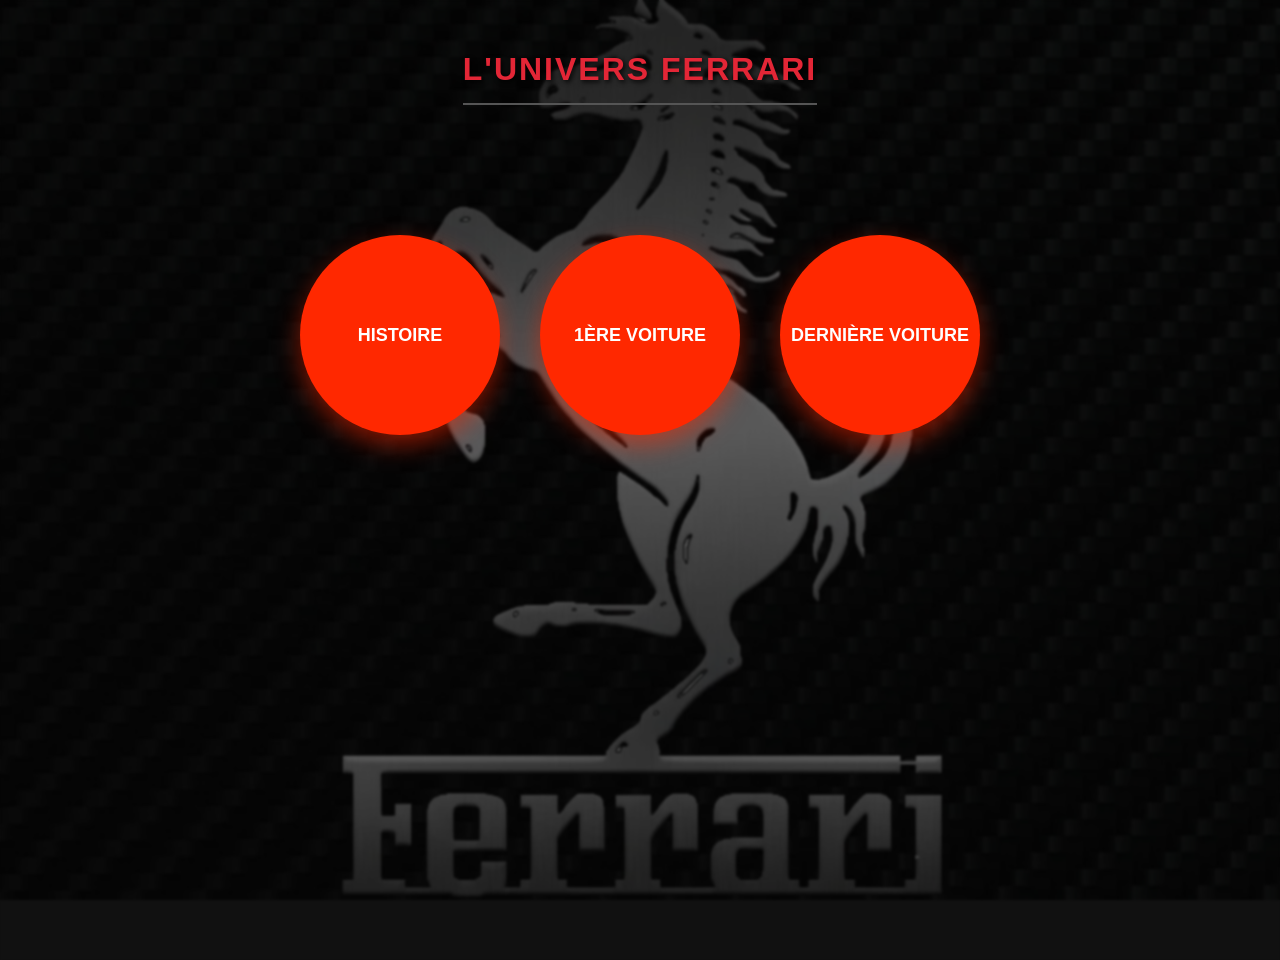
<file: index.html>
<!doctype html>
<html lang="fr">
<head>
    <meta charset="utf-8">
    <title>Ferrari - Accueil</title>
    <link rel="stylesheet" href="style.css" type="text/css" />
</head>
<body id="page-accueil">
    <div class="conteneur">
        <h1>L'UNIVERS FERRARI</h1>
        
        <div class="accueil-bulles">
            <a href="histoire.html" class="bulle-rouge">HISTOIRE</a>
            <a href="premiere.html" class="bulle-rouge">1ÈRE VOITURE</a>
            <a href="derniere.html" class="bulle-rouge">DERNIÈRE VOITURE</a>
        </div>
    </div>
</body>
</html>
</file>
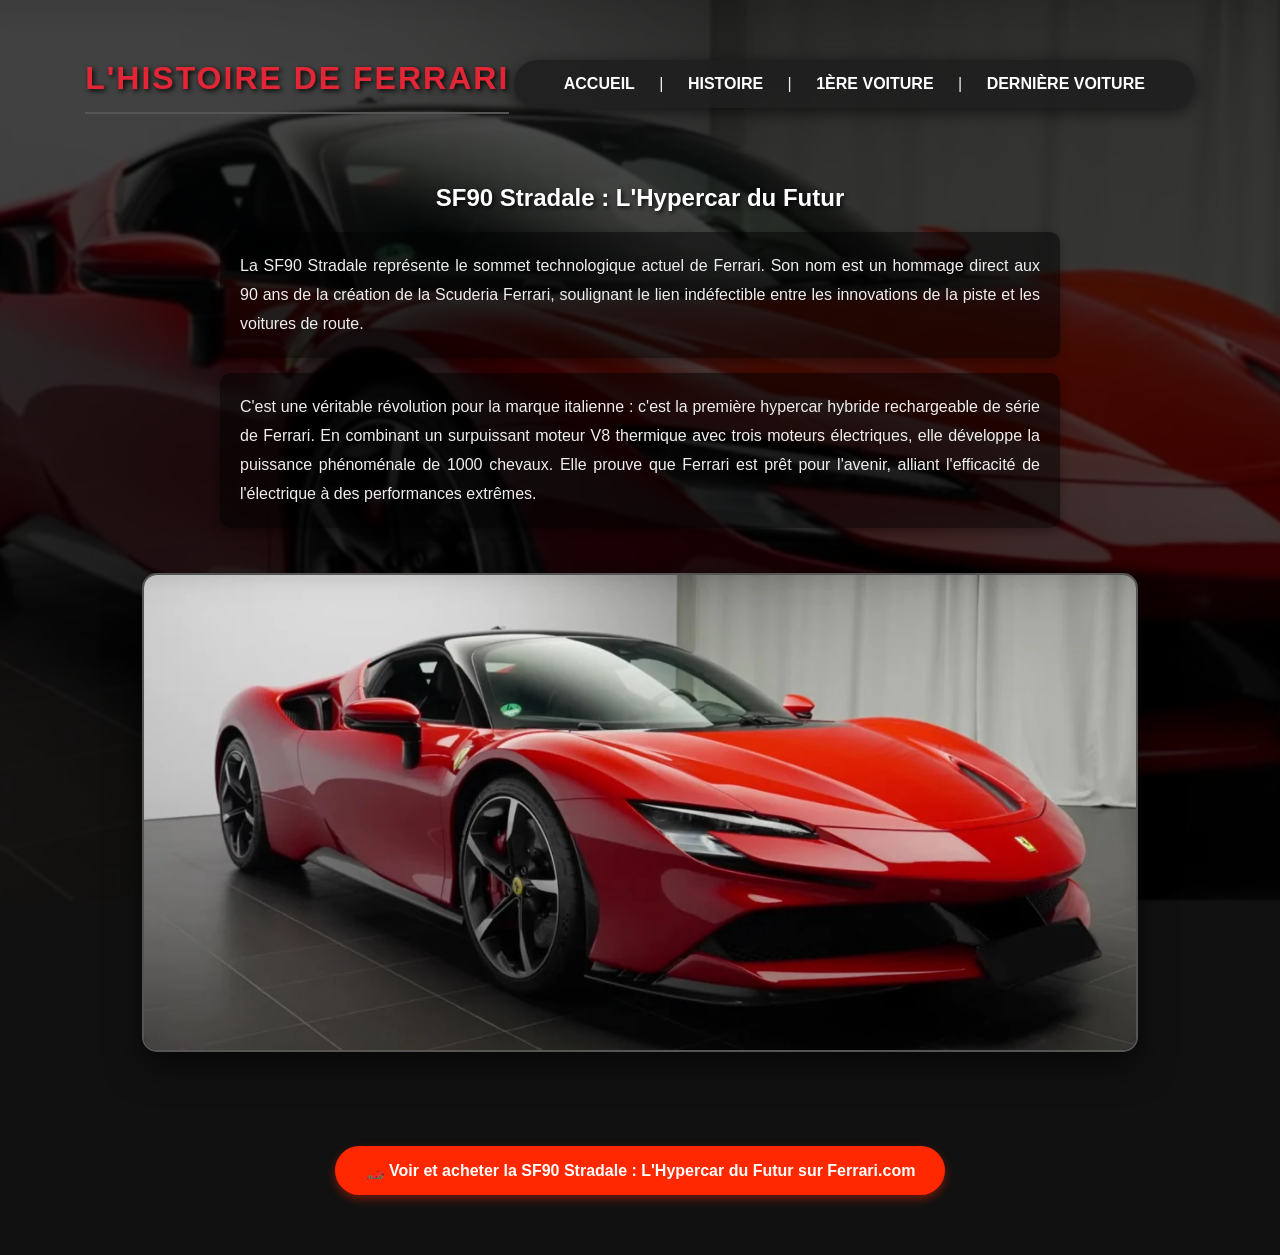
<file: derniere.html>
<!doctype html>
<html lang="fr">
<head>
    <meta charset="utf-8">
    <title>La Dernière Ferrari</title>
    <link rel="stylesheet" href="style.css" type="text/css" />
</head>
<body id="page-derniere">
    <div class="conteneur">
        <h1>L'HISTOIRE DE FERRARI</h1>
        <nav>
            <a href="index.html">ACCUEIL</a> | 
            <a href="histoire.html">HISTOIRE</a> | 
            <a href="premiere.html">1ÈRE VOITURE</a> | 
            <a href="derniere.html">DERNIÈRE VOITURE</a>
        </nav>

        <section id="derniere-voiture" class="onglet-contenu">
            <h2>SF90 Stradale : L'Hypercar du Futur</h2>
            <div class="presentation-voiture">
                <p>La SF90 Stradale représente le sommet technologique actuel de Ferrari. Son nom est un hommage direct aux 90 ans de la création de la Scuderia Ferrari, soulignant le lien indéfectible entre les innovations de la piste et les voitures de route.</p>
                <p>C'est une véritable révolution pour la marque italienne : c'est la première hypercar hybride rechargeable de série de Ferrari. En combinant un surpuissant moteur V8 thermique avec trois moteurs électriques, elle développe la puissance phénoménale de 1000 chevaux. Elle prouve que Ferrari est prêt pour l'avenir, alliant l'efficacité de l'électrique à des performances extrêmes.</p>
                <img src="derniere.webp" alt="Dernière Ferrari SF90" />
            </div>

            <div class="conteneur-bulle-ferrari">
                <a href="https://www.ferrari.com/fr-FR/auto/sf90-stradale" target="_blank" rel="noopener noreferrer" class="bulle-ferrari">
                    🏎️ Voir et acheter la SF90 Stradale : L'Hypercar du Futur sur Ferrari.com
                </a>
            </div>
        </section>
    </div>
</body>
</html>
</file>
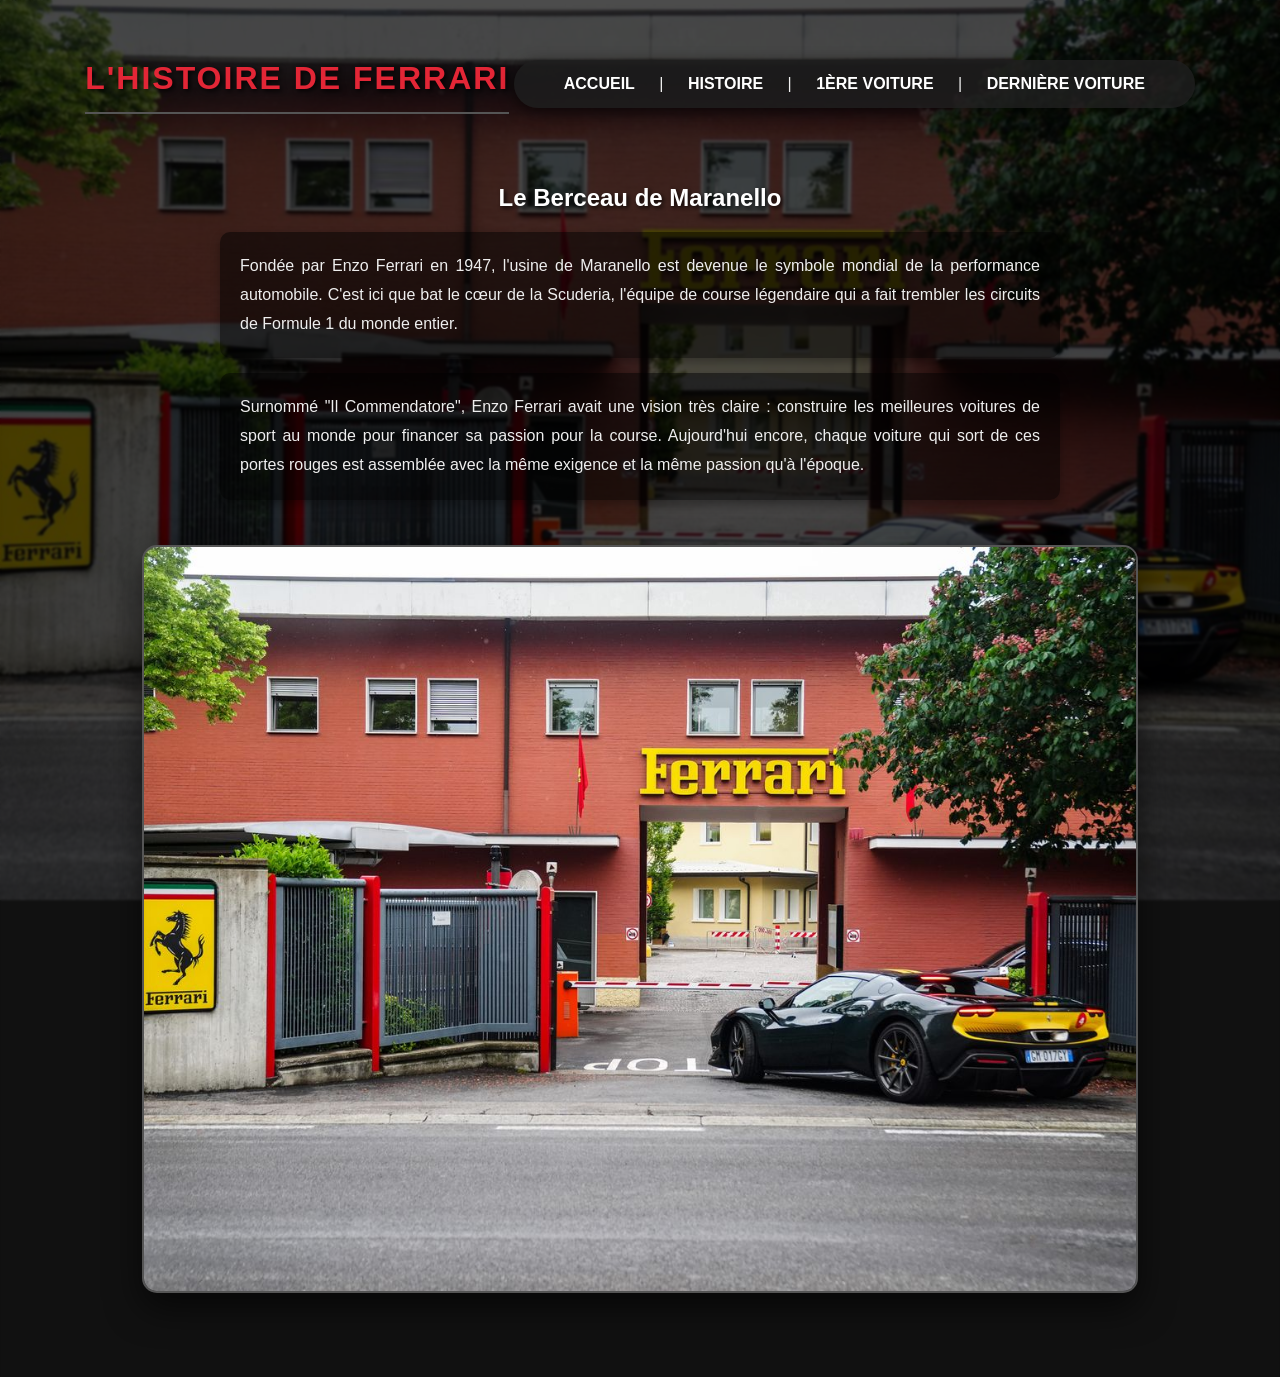
<file: histoire.html>
<!doctype html>
<html lang="fr">
<head>
    <meta charset="utf-8">
    <title>Ferrari - L'Histoire</title>
    <link rel="stylesheet" href="style.css" type="text/css" />
</head>
<body id="page-histoire">
    <div class="conteneur">
        <h1>L'HISTOIRE DE FERRARI</h1>
        <nav>
            <a href="index.html">ACCUEIL</a> | 
            <a href="histoire.html">HISTOIRE</a> | 
            <a href="premiere.html">1ÈRE VOITURE</a> | 
            <a href="derniere.html">DERNIÈRE VOITURE</a>
        </nav>

        <div>
            <h2>Le Berceau de Maranello</h2>
            <p>Fondée par Enzo Ferrari en 1947, l'usine de Maranello est devenue le symbole mondial de la performance automobile. C'est ici que bat le cœur de la Scuderia, l'équipe de course légendaire qui a fait trembler les circuits de Formule 1 du monde entier.</p>
            <p>Surnommé "Il Commendatore", Enzo Ferrari avait une vision très claire : construire les meilleures voitures de sport au monde pour financer sa passion pour la course. Aujourd'hui encore, chaque voiture qui sort de ces portes rouges est assemblée avec la même exigence et la même passion qu'à l'époque.</p>
            <img src="usine.jpg" alt="Usine Ferrari" />
        </div>
    </div>
</body>
</html>
</file>
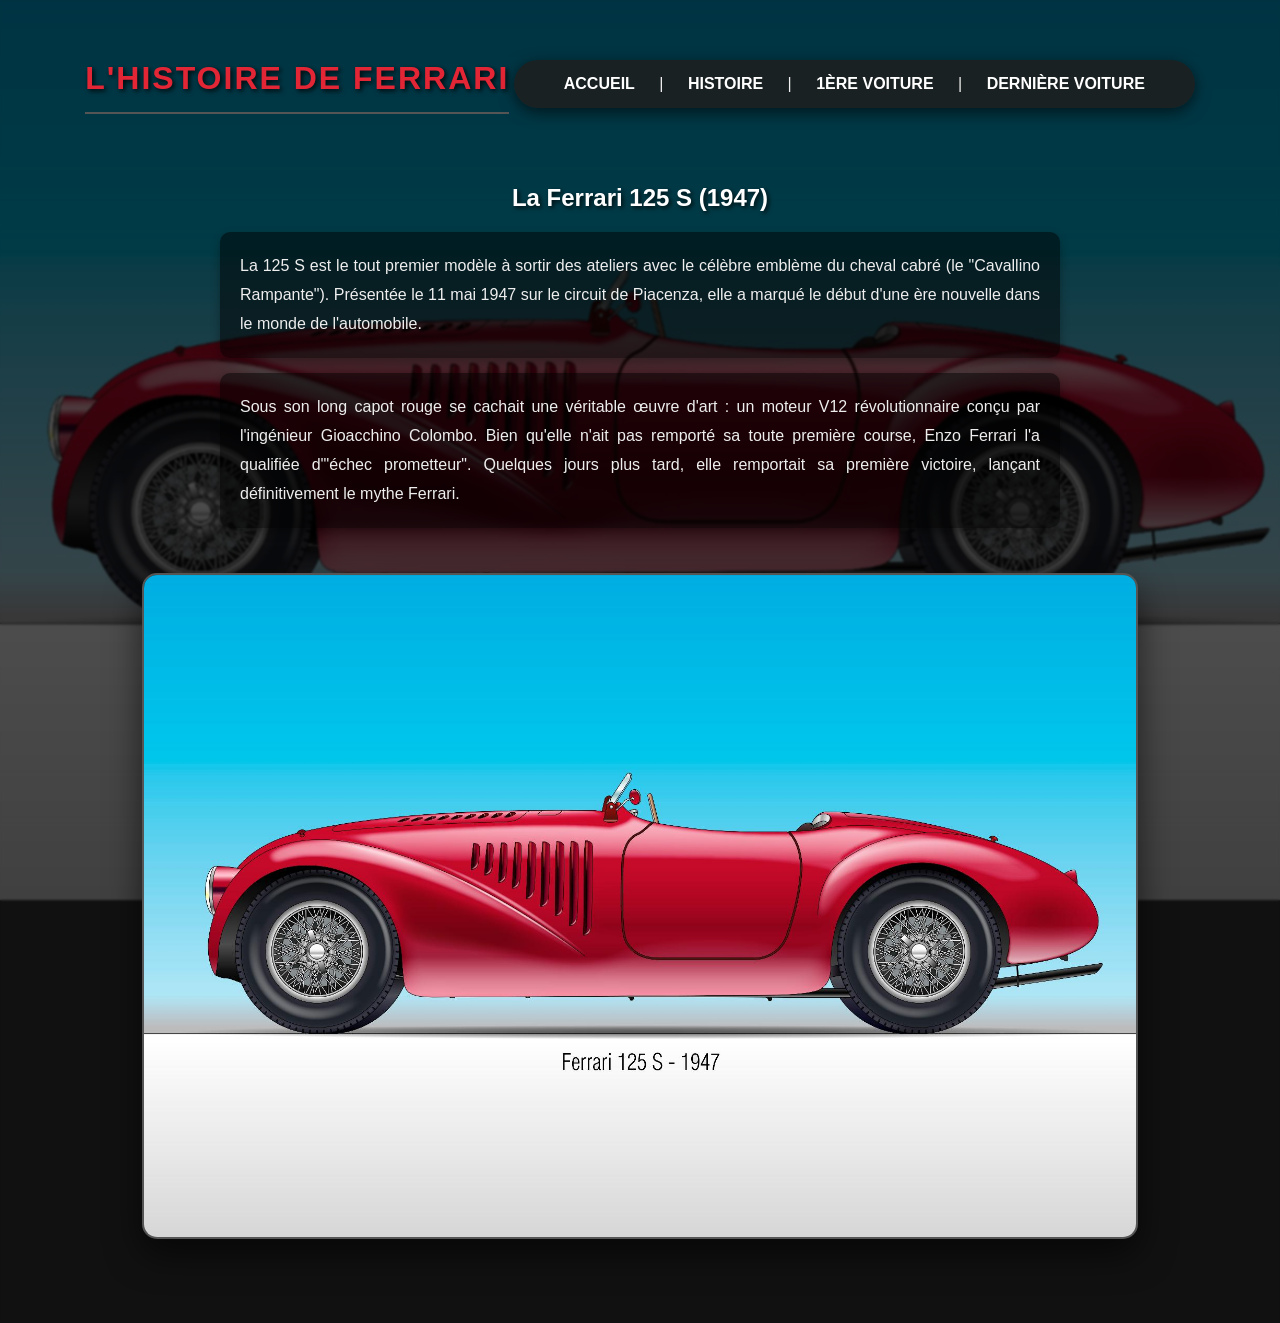
<file: premiere.html>
<!doctype html>
<html lang="fr">
<head>
    <meta charset="utf-8">
    <title>La Première Ferrari</title>
    <link rel="stylesheet" href="style.css" type="text/css" />
</head>
<body id="page-premiere">
    <div class="conteneur">
        <h1>L'HISTOIRE DE FERRARI</h1>
        <nav>
            <a href="index.html">ACCUEIL</a> | 
            <a href="histoire.html">HISTOIRE</a> | 
            <a href="premiere.html">1ÈRE VOITURE</a> | 
            <a href="derniere.html">DERNIÈRE VOITURE</a>
        </nav>

        <div>
            <h2>La Ferrari 125 S (1947)</h2>
            <p>La 125 S est le tout premier modèle à sortir des ateliers avec le célèbre emblème du cheval cabré (le "Cavallino Rampante"). Présentée le 11 mai 1947 sur le circuit de Piacenza, elle a marqué le début d'une ère nouvelle dans le monde de l'automobile.</p>
            <p>Sous son long capot rouge se cachait une véritable œuvre d'art : un moteur V12 révolutionnaire conçu par l'ingénieur Gioacchino Colombo. Bien qu'elle n'ait pas remporté sa toute première course, Enzo Ferrari l'a qualifiée d'"échec prometteur". Quelques jours plus tard, elle remportait sa première victoire, lançant définitivement le mythe Ferrari.</p>
            <img src="premiere.jpg" alt="Première Ferrari 125 S" />
        </div>
    </div>
</body>
</html>
</file>
<file: style.css>
body {
    color: #f0f0f0; 
    font-family: Verdana, sans-serif;
    text-align: center;
    margin: 0;
    background-size: cover;
    background-position: center;
    background-attachment: fixed;
    background-color: #111;
}

#page-accueil {
    background-image: linear-gradient(rgba(0, 0, 0, 0.6), rgba(0, 0, 0, 0.6)), url('logo_ferrari.webp');
}

#page-histoire {
    background-image: linear-gradient(rgba(0, 0, 0, 0.7), rgba(0, 0, 0, 0.7)), url('usine.jpg');
}

#page-premiere {
    background-image: linear-gradient(rgba(0, 0, 0, 0.7), rgba(0, 0, 0, 0.7)), url('premiere.jpg');
}

#page-derniere {
    background-image: linear-gradient(rgba(0, 0, 0, 0.7), rgba(0, 0, 0, 0.7)), url('derniere.webp');
}

.conteneur {
    padding: 30px 20px;
    min-height: 100vh;
    backdrop-filter: blur(1px); 
}

h1 {
    color: #e32636;
    letter-spacing: 2px;
    border-bottom: 2px solid #555;
    padding-bottom: 15px;
    margin-bottom: 30px;
    display: inline-block; 
    text-shadow: 2px 2px 5px rgba(0,0,0,0.9);
}

h2 {
    color: #ffffff;
    margin-top: 40px;
    text-shadow: 2px 2px 4px rgba(0,0,0,0.8); 
}

p {
    color: #eeeeee;
    line-height: 1.8;
    max-width: 800px;
    margin: 15px auto;
    text-align: justify;
    font-size: 16px;
    background-color: rgba(0, 0, 0, 0.5); 
    padding: 20px;
    border-radius: 10px;
    box-shadow: 0 4px 10px rgba(0,0,0,0.3);
}

nav {
    margin: 30px 0;
    padding: 15px 30px;
    background-color: rgba(30, 30, 30, 0.85); 
    border-radius: 30px;
    display: inline-block;
    box-shadow: 0 4px 15px rgba(0,0,0,0.6);
}

nav a {
    color: #ffffff;
    text-decoration: none;
    margin: 0 20px;
    font-weight: bold;
    font-size: 16px;
    display: inline-block; 
    transition: transform 0.3s ease, color 0.3s; 
}

nav a:hover {
    color: #e32636; 
    transform: scale(1.2); 
}

img {
    max-width: 80%;
    border-radius: 15px;
    box-shadow: 0 15px 35px rgba(0, 0, 0, 0.6);
    margin-top: 30px;
    margin-bottom: 50px;
    border: 2px solid #555; 
    transition: transform 0.4s ease, border-color 0.4s ease;
}

img:hover {
    transform: scale(1.02);
    border-color: #e32636;
}

.conteneur-bulle-ferrari {
    display: flex;
    justify-content: center;
    margin-top: 40px; 
    margin-bottom: 30px; 
}

.bulle-ferrari {
    display: inline-block;
    background-color: #ff2800; 
    color: #ffffff;
    padding: 15px 30px;
    font-family: 'Arial', sans-serif;
    font-size: 16px;
    font-weight: bold;
    text-decoration: none;
    border-radius: 50px; 
    box-shadow: 0 4px 10px rgba(255, 40, 0, 0.4); 
    transition: all 0.3s ease; 
}

.bulle-ferrari:hover {
    background-color: #cc2000; 
    transform: translateY(-3px) scale(1.02); 
    box-shadow: 0 6px 15px rgba(255, 40, 0, 0.6);
    color: #ffffff;
}

.accueil-bulles {
    display: flex;
    justify-content: center;
    align-items: center;
    gap: 40px;
    margin-top: 100px;
    flex-wrap: wrap;
}

.bulle-rouge {
    display: flex;
    align-items: center;
    justify-content: center;
    width: 200px;
    height: 200px;
    background-color: #ff2800;
    color: #ffffff;
    text-decoration: none;
    font-weight: bold;
    font-size: 18px;
    border-radius: 50%;
    box-shadow: 0 10px 25px rgba(255, 40, 0, 0.5);
    transition: transform 0.4s ease, background-color 0.4s ease, box-shadow 0.4s ease;
}

.bulle-rouge:hover {
    transform: scale(1.2);
    background-color: #cc2000;
    box-shadow: 0 15px 35px rgba(255, 40, 0, 0.7);
}
</file>
